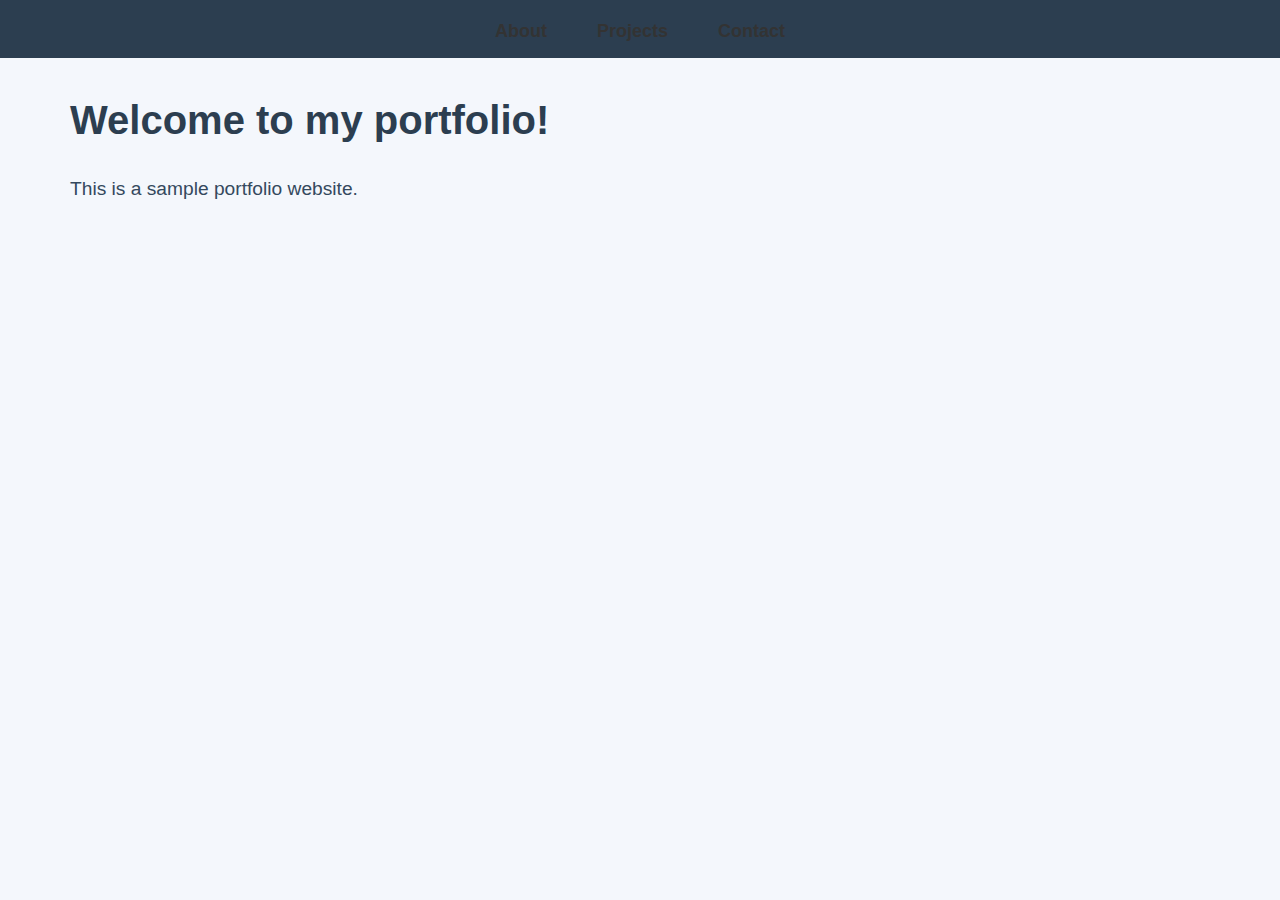
<file: index.html>
<!-- index.html -->

<!DOCTYPE html>
<html lang="en">
<head>
    <meta charset="UTF-8">
    <meta name="viewport" content="width=device-width, initial-scale=1.0">
    <title>Portfolio</title>
    <link rel="stylesheet" href="styles.css">
</head>
<body>
<header>
<nav>
<ul>
                <li><a href="about.html">About</a></li>
                <li><a href="projects.html">Projects</a></li>
                <li><a href="contacts.html">Contact</a></li>
</nav>
</ul>
</header>

       <main>
        <section>
            <h1>Welcome to my portfolio!</h1>
            <p>This is a sample portfolio website.</p>
        </section>
    </main>
<!-- Login Modal -->
    <div id="login-modal" class="modal">
        <div class="modal-content">
            <span class="close" id="close-login">&times;</span>
            <h2>Login</h2>
            <form id="login-form">
                <label for="login-email">Email:</label>
                <input type="email" id="login-email" name="email" required><br><br>
                <label for="login-password">Password:</label>
                <input type="password" id="login-password" name="password" required><br><br>
                 <input type="submit" value="Login">
            </form>
        </div>
    </div>

    <!-- Sign Up Modal -->
    <div id="signup-modal" class="modal">
        <div class="modal-content">
            <span class="close" id="close-signup">&times;</span>
            <h2>Sign Up</h2>
            <form id="signup-form">
                <label for="signup-username">Username:</label>
                <input type="text" id="signup-username" name="username" required><br><br>
                <label for="signup-email">Email:</label>
                <input type="email" id="signup-email" name="email" required><br><br>
                <label for="signup-password">Password:</label>
                <input type="password" id="signup-password" name="password" required><br><br>
                <label for="signup-confirm-password">Confirm Password:</label>
                <input type="password" id="signup-confirm-password" name="confirm-password" required><br><br>
                <input type="submit" value="Sign Up">
            </form>
        </div>
    </div>

    <script src="script.js"></script>
</body>
</html>
</file>
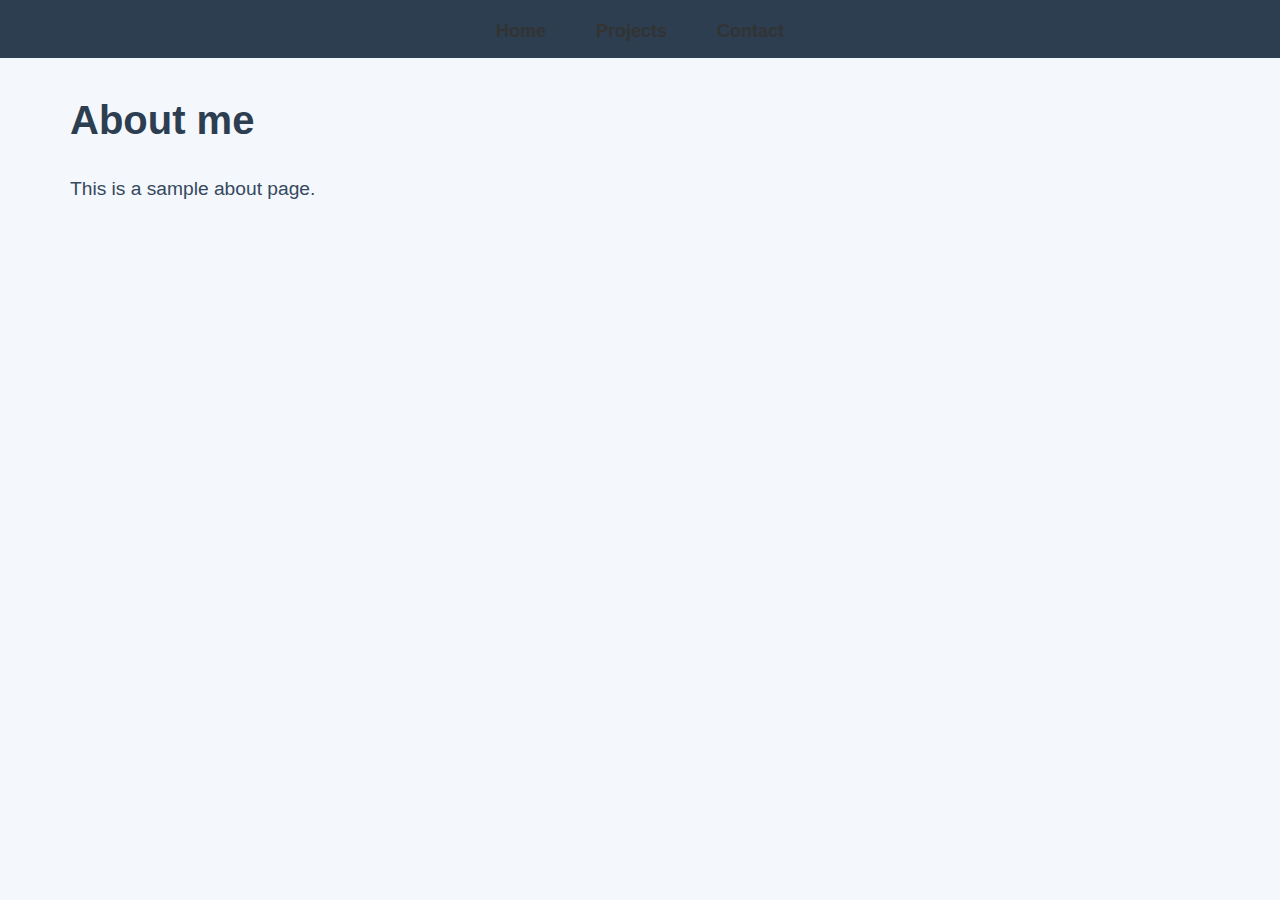
<file: about.html>
<!-- about.html -->

<!DOCTYPE html>
<html lang="en">
<head>
                <meta charset="UTF-8">
    <meta name="viewport" content="width=device-width, initial-scale=1.0">
    <title>About</title>
    <link rel="stylesheet" href="styles.css">
</head>
<body>
<header>
<nav>
<ul>
                <li><a href="index.html">Home</a></li>
                <li><a href="projects.html">Projects</a></li>
                <li><a href="contacts.html">Contact</a></li>
</nav>
</ul>
</header>

        <main>
        <section>
            <h1>About me</h1>
            <p>This is a sample about page.</p>
        </section>
    </main>
<!-- Login Modal -->
    <div id="login-modal" class="modal">
        <div class="modal-content">
            <span class="close" id="close-login">&times;</span>
            <h2>Login</h2>
            <form id="login-form">
                <label for="login-email">Email:</label>
                <input type="email" id="login-email" name="email" required><br><br>
                <label for="login-password">Password:</label>
                <input type="password" id="login-password" name="password" required><br><br>
                <input type="submit" value="Login">
            </form>
        </div>
    </div>

    <!-- Sign Up Modal -->
    <div id="signup-modal" class="modal">
        <div class="modal-content">
            <span class="close" id="close-signup">&times;</span>
            <h2>Sign Up</h2>
            <form id="signup-form">
                <label for="signup-username">Username:</label>
                <input type="text" id="signup-username" name="username" required><br><br>
                <label for="signup-email">Email:</label>
                <input type="email" id="signup-email" name="email" required><br><br>
                <label for="signup-password">Password:</label>
                <input type="password" id="signup-password" name="password" required><br><br>
                <label for="signup-confirm-password">Confirm Password:</label>
                <input type="password" id="signup-confirm-password" name="confirm-password" required><br><br>
                <input type="submit" value="Sign Up">
            </form>
        </div>
    </div>
    <script src="script.js"></script>
</body>
</html>
</file>
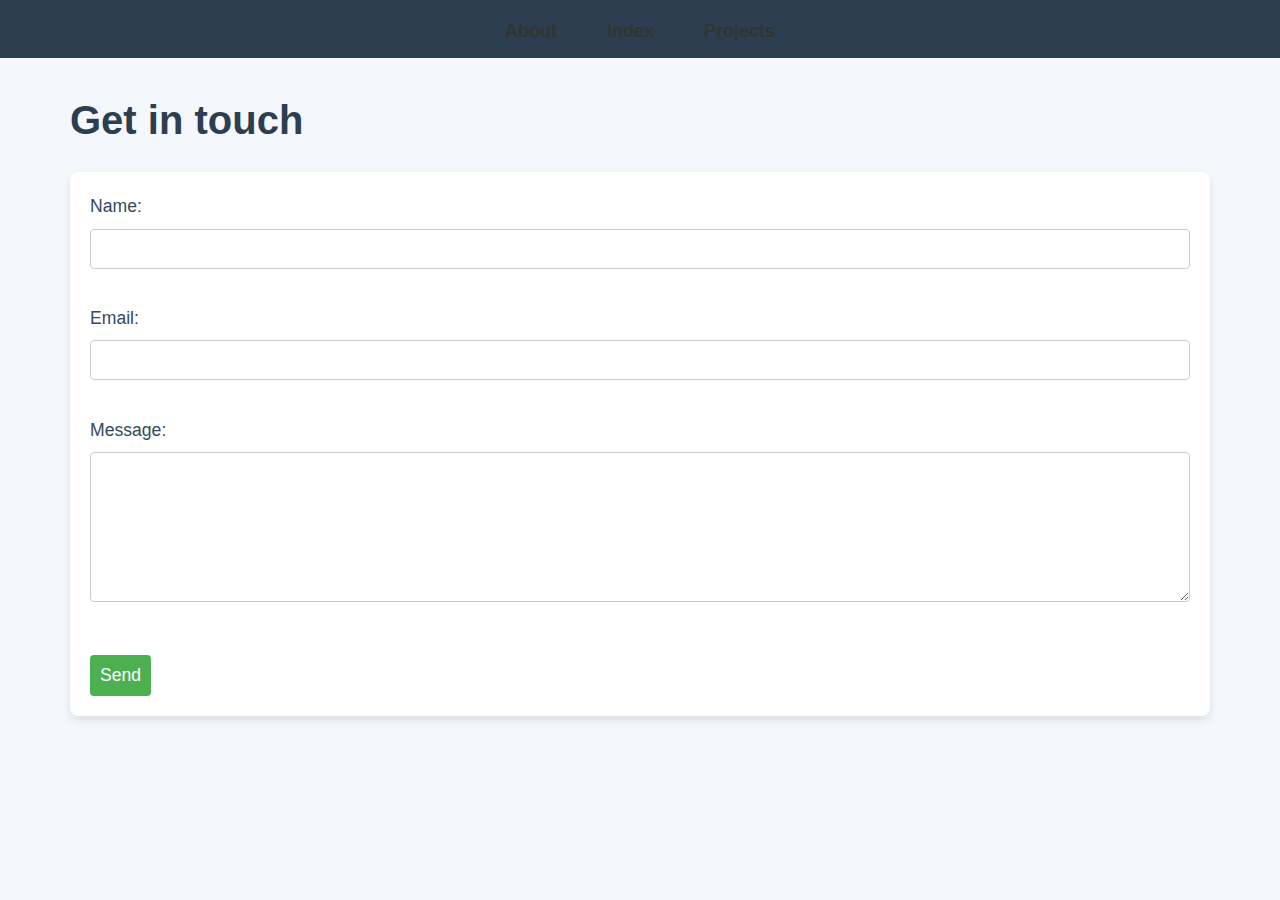
<file: contacts.html>
<!-- contact.html -->

<!DOCTYPE html>
<html lang="en">
<head>
    <meta charset="UTF-8">
    <meta name="viewport" content="width=device-width, initial-scale=1.0">
    <title>Contact</title>
    <link rel="stylesheet" href="styles.css">
</head>
<body>
<header>
<nav>
<ul>
                <li><a href="about.html">About</a></li>
                <li><a href="index.html">Index</a></li>
                <li><a href="projects.html">Projects</a></li>

               
</nav>
</ul>
</header>

        <main>
        <section>
            <h1>Get in touch</h1>
            <form id="contact-form">
                <label for="name">Name:</label>
                <input type="text" id="name" name="name"><br><br>
                <label for="email">Email:</label>
                <input type="email" id="email" name="email"><br><br>
                <label for="message">Message:</label>
                <textarea id="message" name="message"></textarea><br><br>
                <input type="submit" value="Send">
            </form>
        </section>
        </main>
<!-- Login Modal -->
    <div id="login-modal" class="modal">
        <div class="modal-content">
            <span class="close" id="close-login">&times;</span>
            <h2>Login</h2>
            <form id="login-form">
                <label for="login-email">Email:</label>
                <input type="email" id="login-email" name="email" required><br><br>
                <label for="login-password">Password:</label>
                <input type="password" id="login-password" name="password" required><br><br>
                 <input type="submit" value="Login">
            </form>
        </div>
    </div>

    <!-- Sign Up Modal -->
    <div id="signup-modal" class="modal">
        <div class="modal-content">
            <span class="close" id="close-signup">&times;</span>
            <h2>Sign Up</h2>
            <form id="signup-form">
                <label for="signup-username">Username:</label>
                <input type="text" id="signup-username" name="username" required><br><br>
                <label for="signup-email">Email:</label>
                <input type="email" id="signup-email" name="email" required><br><br>
                <label for="signup-password">Password:</label>
                <input type="password" id="signup-password" name="password" required><br><br>
                <label for="signup-confirm-password">Confirm Password:</label>
                <input type="password" id="signup-confirm-password" name="confirm-password" required><br><br>
                <input type="submit" value="Sign Up">
            </form>
        </div>
    </div>

        </body>
</html>
</file>
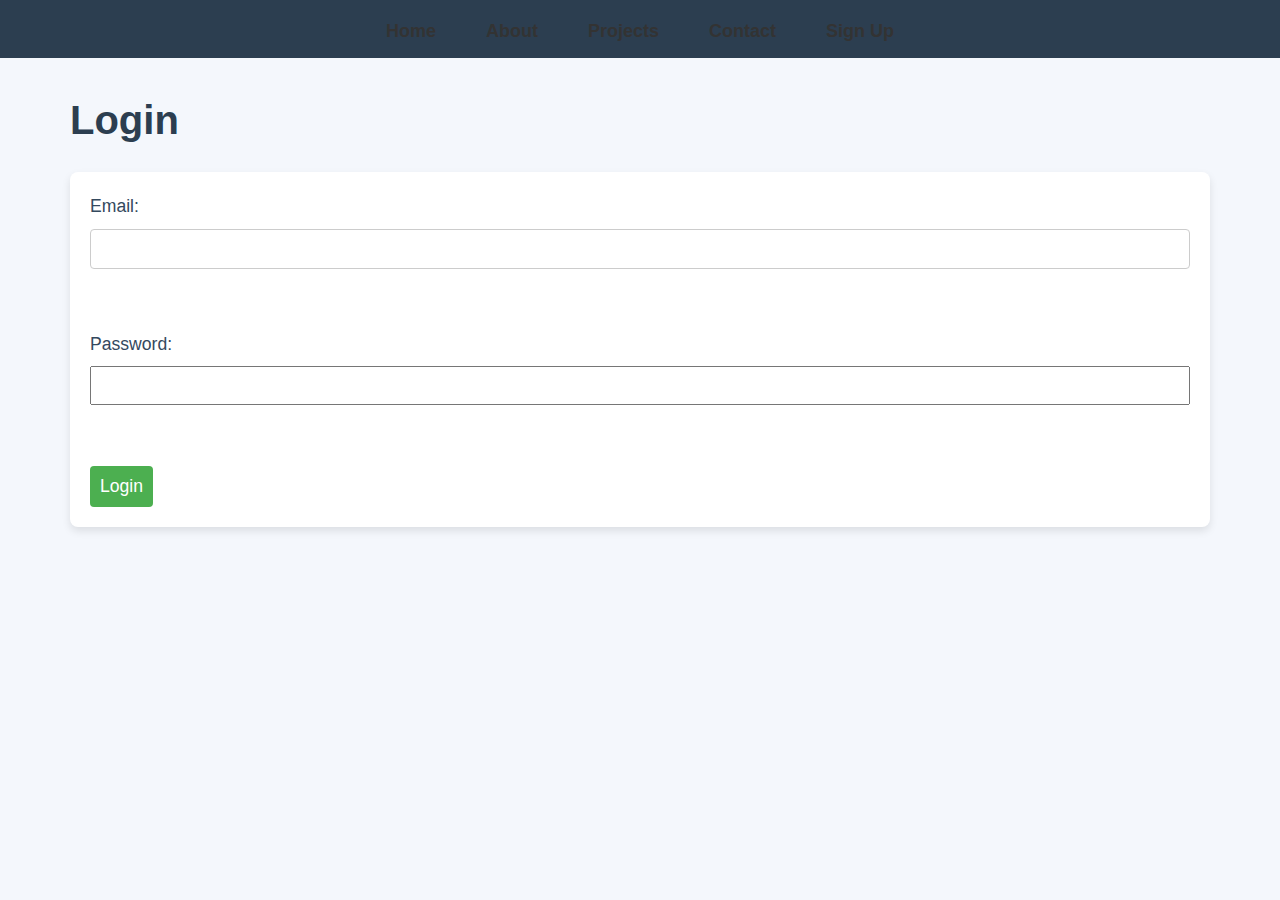
<file: login.html>
<!DOCTYPE html>
<html lang="en">
<head>
    <meta charset="UTF-8">
    <meta name="viewport" content="width=device-width, initial-scale=1.0">
    <title>Login</title>
    <link rel="stylesheet" href="styles.css">
</head>
<body>
    <header>
        <nav>
            <ul>
                <li><a href="index.html">Home</a></li>
                <li><a href="about.html">About</a></li>
                <li><a href="projects.html">Projects</a></li>
                <li><a href="contact.html">Contact</a></li>
                <li><a href="signup.html">Sign Up</a></li>
            </ul>
        </nav>
    </header>

    <main>
        <section>
            <h1>Login</h1>
            <form id="login-form">
                <label for="login-email">Email:</label>
                <input type="email" id="login-email" name="login-email"><br><br>
                <span id="login-email-error" class="error-message" style="color: red;"></span><br>

                <label for="login-password">Password:</label>
                <input type="password" id="login-password" name="login-password"><br><br>
                <span id="login-password-error" class="error-message" style="color: red;"></span><br>

                <input type="submit" value="Login">
            </form>
        </section>
    </main>

    <script src="script.js"></script>
</body>
</html>
</file>
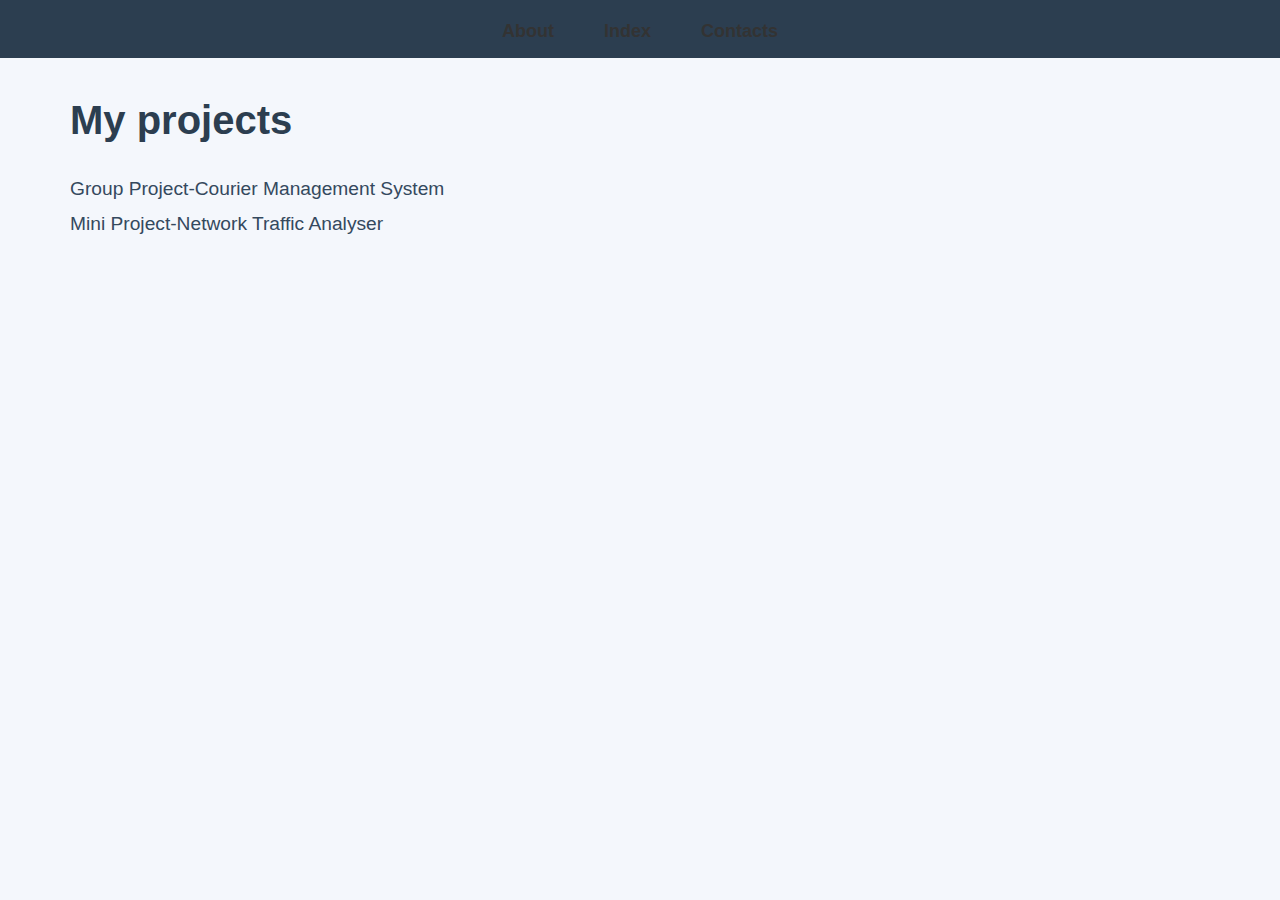
<file: projects.html>
<!-- projects.html -->

<!DOCTYPE html>
<html lang="en">
<head>
    <meta charset="UTF-8">
    <meta name="viewport" content="width=device-width, initial-scale=1.0">
    <title>Projects</title>
    <link rel="stylesheet" href="styles.css">
</head>
<body>
<header>
<nav>
<ul>
                <li><a href="about.html">About</a></li>
                <li><a href="index.html">Index</a></li>
                <li><a href="contacts.html">Contacts</a></li>
</nav>
</ul>
</header>

        <main>
        <section>
            <h1>My projects</h1>
            <ul>
                <p>Group Project-Courier Management System<br></p>
                <p>Mini Project-Network Traffic Analyser
            </ul>
        </section>
    </main>
<!-- Login Modal -->
    <div id="login-modal" class="modal">
        <div class="modal-content">
            <span class="close" id="close-login">&times;</span>
            <h2>Login</h2>
            <form id="login-form">
                <label for="login-email">Email:</label>
                <input type="email" id="login-email" name="email" required><br><br>
                <label for="login-password">Password:</label>
                <input type="password" id="login-password" name="password" required><br><br>
                 <input type="submit" value="Login">
            </form>
        </div>
    </div>

    <!-- Sign Up Modal -->
    <div id="signup-modal" class="modal">
        <div class="modal-content">
            <span class="close" id="close-signup">&times;</span>
            <h2>Sign Up</h2>
            <form id="signup-form">
                <label for="signup-username">Username:</label>
                <input type="text" id="signup-username" name="username" required><br><br>
                <label for="signup-email">Email:</label>
                <input type="email" id="signup-email" name="email" required><br><br>
                <label for="signup-password">Password:</label>
                <input type="password" id="signup-password" name="password" required><br><br>
                <label for="signup-confirm-password">Confirm Password:</label>
                <input type="password" id="signup-confirm-password" name="confirm-password" required><br><br>
                <input type="submit" value="Sign Up">
            </form>
        </div>
    </div>

    <script src="script.js"></script>
</body>
</html>
</file>
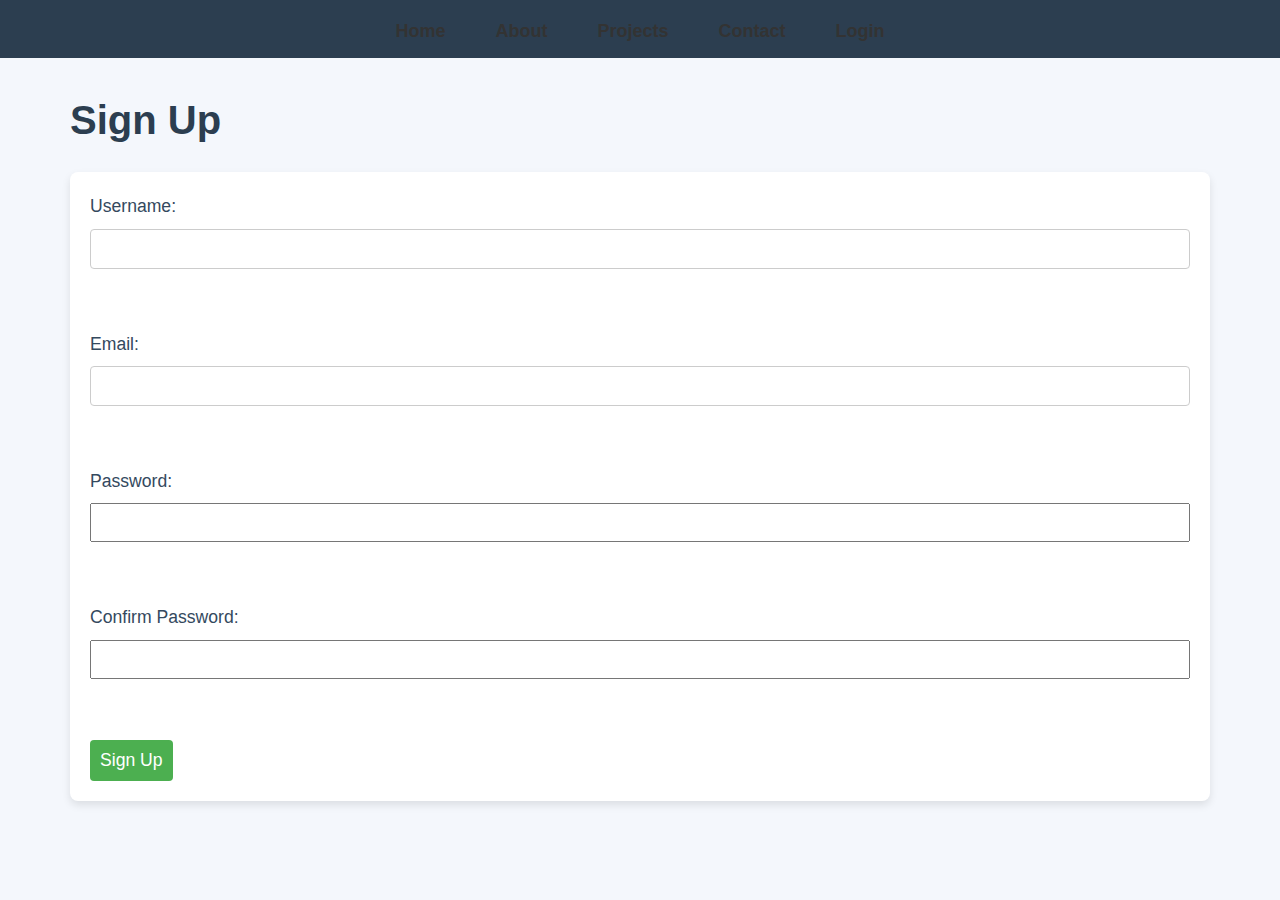
<file: signup.html>
<!DOCTYPE html>
<html lang="en">
<head>
    <meta charset="UTF-8">
    <meta name="viewport" content="width=device-width, initial-scale=1.0">
    <title>Sign Up</title>
    <link rel="stylesheet" href="styles.css">
</head>
<body>
    <header>
        <nav>
            <ul>
                <li><a href="index.html">Home</a></li>
                <li><a href="about.html">About</a></li>
                <li><a href="projects.html">Projects</a></li>
                <li><a href="contact.html">Contact</a></li>
                <li><a href="login.html">Login</a></li>
            </ul>
        </nav>
    </header>

    <main>
        <section>
            <h1>Sign Up</h1>
            <form id="signup-form">
                <label for="username">Username:</label>
                <input type="text" id="username" name="username"><br><br>
                <span id="username-error" class="error-message" style="color: red;"></span><br>

                <label for="email">Email:</label>
                <input type="email" id="email" name="email"><br><br>
                <span id="email-error" class="error-message" style="color: red;"></span><br>

                <label for="password">Password:</label>
                <input type="password" id="password" name="password"><br><br>
                <span id="password-error" class="error-message" style="color: red;"></span><br>

                <label for="confirm-password">Confirm Password:</label>
                <input type="password" id="confirm-password" name="confirm-password"><br><br>
                <span id="confirm-password-error" class="error-message" style="color: red;"></span><br>

                <input type="submit" value="Sign Up">
            </form>
        </section>
    </main>

    <script src="script.js"></script>
</body>
</html>
</file>
<file: styles.css>
/* Global Styles */
* {
    margin: 0;
    padding: 0;
    box-sizing: border-box;
    font-family: 'Arial', sans-serif;
}

body {
    background-color: #f4f7fc;
    color: #333;
    line-height: 1.6;
}

a {
    text-decoration: none;
    color: #333;
}

ul {
    list-style: none;
}

/* Header and Navigation Bar */
header {
    background-color: #2c3e50;
    padding: 10px 0;
}

header nav ul {
    display: flex;
    justify-content: center;
}

header nav ul li {
    margin: 0 20px;
}

header nav ul li a {
    font-size: 18px;
    font-weight: bold;
    color: #fff;
    transition: color 0.3s ease;
}

header nav ul li a:hover {
    color: #ecf0f1;
}

/* Main Content */
main {
    max-width: 1200px;
    margin: 0 auto;
    padding: 30px;
}

section {
    margin-bottom: 50px;
}

h1 {
    font-size: 2.5em;
    color: #2c3e50;
    margin-bottom: 20px;
}

/* About Section */
section p {
    font-size: 1.2em;
    color: #34495e;
    line-height: 1.8;
}

/* Projects Section */
ul li {
    font-size: 1.5em;
    margin: 10px 0;
}

/* Contact Form */
form {
    background-color: #fff;
    padding: 20px;
    border-radius: 8px;
    box-shadow: 0 4px 8px rgba(0, 0, 0, 0.1);
}

form label {
    font-size: 1.1em;
    color: #34495e;
    margin-bottom: 8px;
    display: block;
}

form input[type="text"],
form input[type="email"],
form textarea {
    width: 100%;
    padding: 12px;
    border: 1px solid #ccc;
    border-radius: 4px;
    font-size: 1em;
    margin-bottom: 20px;
    transition: border-color 0.3s ease;
}

form input[type="text"]:focus,
form input[type="email"]:focus,
form textarea:focus {
    border-color: #2c3e50;
    outline: none;
}

form textarea {
    resize: vertical;
    min-height: 150px;
}

form input[type="submit"] {
    background-color: #2c3e50;
    color: white;
    padding: 12px 20px;
    border: none;
    border-radius: 4px;
    font-size: 1.1em;
    cursor: pointer;
    transition: background-color 0.3s ease;
}

form input[type="submit"]:hover {
    background-color: #34495e;
}

/* Footer */
footer {
    background-color: #2c3e50;
    color: white;
    text-align: center;
    padding: 20px 0;
}

/* Responsive Design */
@media (max-width: 768px) {
    header nav ul {
        flex-direction: column;
        align-items: center;
    }

    header nav ul li {
        margin: 10px 0;
    }

    main {
        padding: 20px;
    }
}
/* General Styles */
body {
    font-family: Arial, sans-serif;
}

header nav ul {
    display: flex;
    list-style-type: none;
    gap: 10px;
}

header nav ul li a {
    text-decoration: none;
    color: #333;
}

/* Modal Styling */
.modal {
    display: none;
    position: fixed;
    z-index: 1;
    left: 0;
    top: 0;
    width: 100%;
    height: 100%;
    overflow: auto;
    background-color: rgba(0, 0, 0, 0.4);
}

.modal-content {
    background-color: #fefefe;
    margin: 15% auto;
    padding: 20px;
    border: 1px solid #888;
    width: 80%;
    max-width: 400px;
}

.close {
    color: #aaa;
    float: right;
    font-size: 28px;
    font-weight: bold;
}

.close:hover,
.close:focus {
    color: black;
    text-decoration: none;
    cursor: pointer;
}

/* Form Styling */
form input[type="text"], form input[type="email"], form input[type="password"] {
    width: 100%;
    padding: 10px;
    margin-bottom: 10px;
}

form input[type="submit"] {
    padding: 10px;
    background-color: #4CAF50;
    color: white;
    border: none;
    cursor: pointer;
}

form input[type="submit"]:hover {
    background-color: #45a049;
}
</file>
